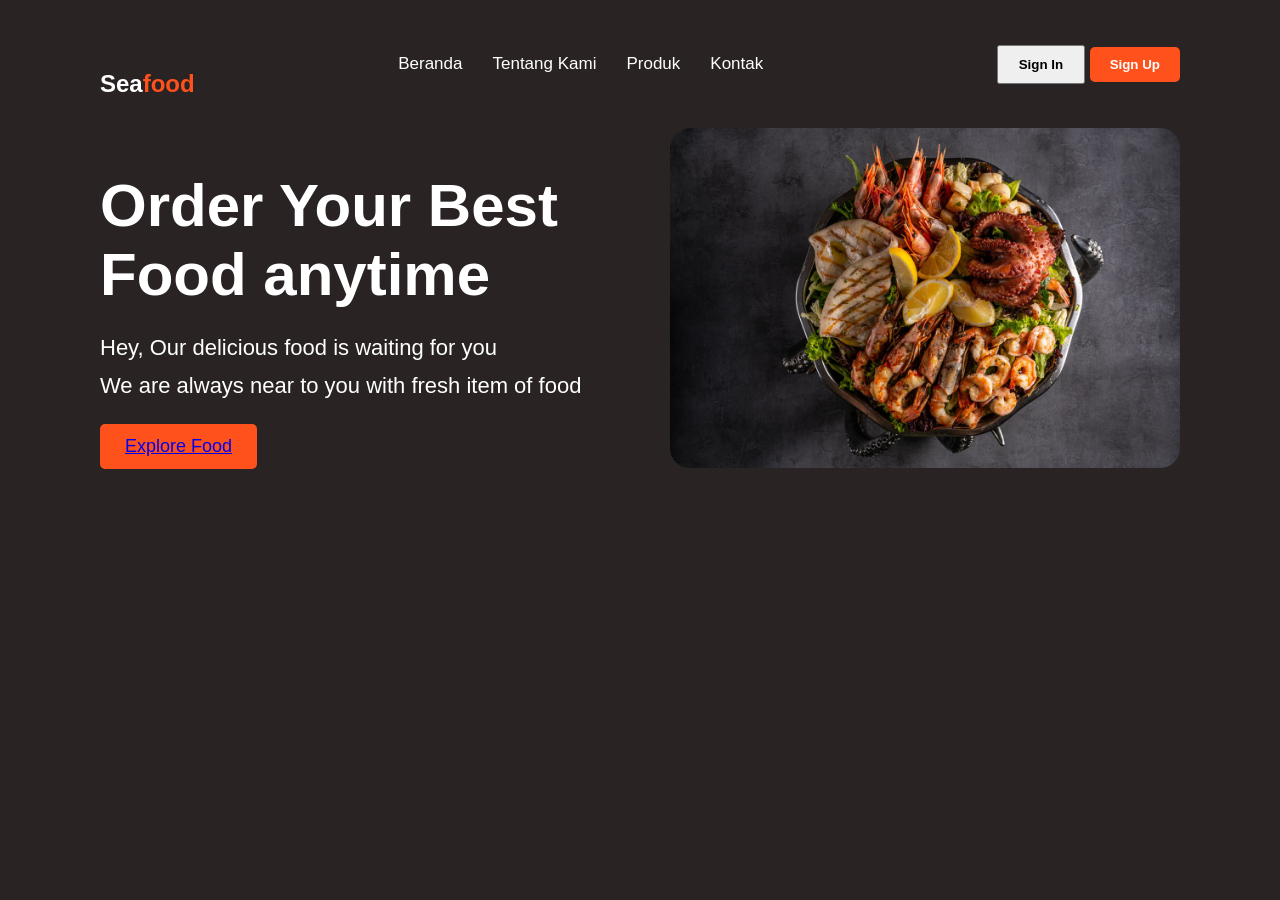
<file: Web Penjualan Sea food/index.html>
<!DOCTYPE html>
<html lang="en">
  <head>
    <meta charset="UTF-8" />
    <meta name="viewport" content="width=device-width, initial-scale=1.0" />
    <title>Sea Food</title>
    <link rel="stylesheet" href="style.css" />
  </head>
  <body>
    <section class="menu">
      <div class="nav">
        <div class="logo">
          <h1>Sea<b>food</b></h1>
        </div>
        <ul>
          <li><a href="#">Beranda</a></li>
          <li><a href="about.html">Tentang Kami</a></li>
          <li><a href="product.html">Produk</a></li>
          <li><a href="contact.html">Kontak</a></li>
        </ul>
        <div>
          <input class="singin" type="submit" value="Sign In" name="singin" />
          <input class="signup" type="submit" value="Sign Up" name="singup" />
        </div>
      </div>
    </section>

    <div class="content">
      <!-- LEFT SIDE -->
      <div class="content-left">
        <div class="info">
          <h1>
            Order Your Best <br />
            Food anytime
          </h1>
          <p>
            Hey, Our delicious food is waiting for you <br />
            We are always near to you with fresh item of food
          </p>
          <button class="explore-btn">
            <a href="product.html">Explore Food</a>
          </button>
        </div>
      </div>

      <!-- RIGHT SIDE -->
      <div class="content-right">
        <img src="IMG/gambar.1.jpg" alt="Seafood" />
      </div>
    </div>
  </body>
</html>
</file>
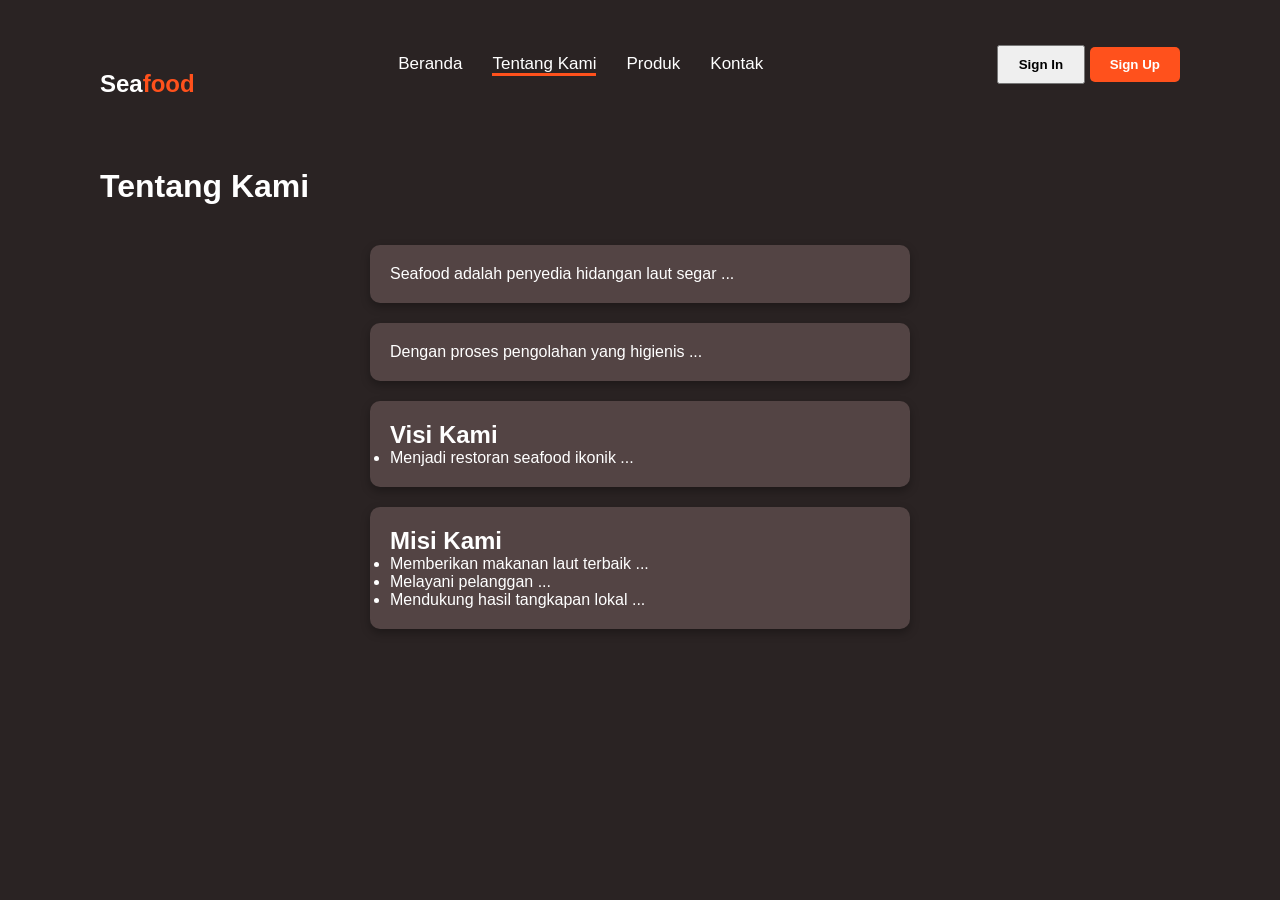
<file: Web Penjualan Sea food/about.html>
<!DOCTYPE html>
<html lang="id">
  <head>
    <meta charset="UTF-8" />
    <meta name="viewport" content="width=device-width, initial-scale=1.0" />
    <title>Tentang - Seafood</title>
    <link rel="stylesheet" href="style.css"/>
    
  </head>
<body class="about-page">
  <section class="menu">
    <div class="nav">
      <div class="logo">
        <h1>Sea<b>food</b></h1>
      </div>
      <ul>
        <li><a href="index.html">Beranda</a></li>
        <li><a href="about.html" class="active">Tentang Kami</a></li>
        <li><a href="product.html">Produk</a></li>
        <li><a href="contact.html">Kontak</a></li>
      </ul>
      <div>
        <input class="singin" type="submit" value="Sign In" />
        <input class="signup" type="submit" value="Sign Up" />
      </div>
    </div>
  </section>

  <h1>Tentang Kami</h1>

  <div class="about-container">
    <div class="about-box">
      <p>Seafood adalah penyedia hidangan laut segar ...</p>
    </div>

    <div class="about-box">
      <p>Dengan proses pengolahan yang higienis ...</p>
    </div>

    <div class="about-box">
      <h2>Visi Kami</h2>
      <ul>
        <li>Menjadi restoran seafood ikonik ...</li>
      </ul>
    </div>

    <div class="about-box">
      <h2>Misi Kami</h2>
      <ul>
        <li>Memberikan makanan laut terbaik ...</li>
        <li>Melayani pelanggan ...</li>
        <li>Mendukung hasil tangkapan lokal ...</li>
      </ul>
    </div>
  </div>
</body>
</file>
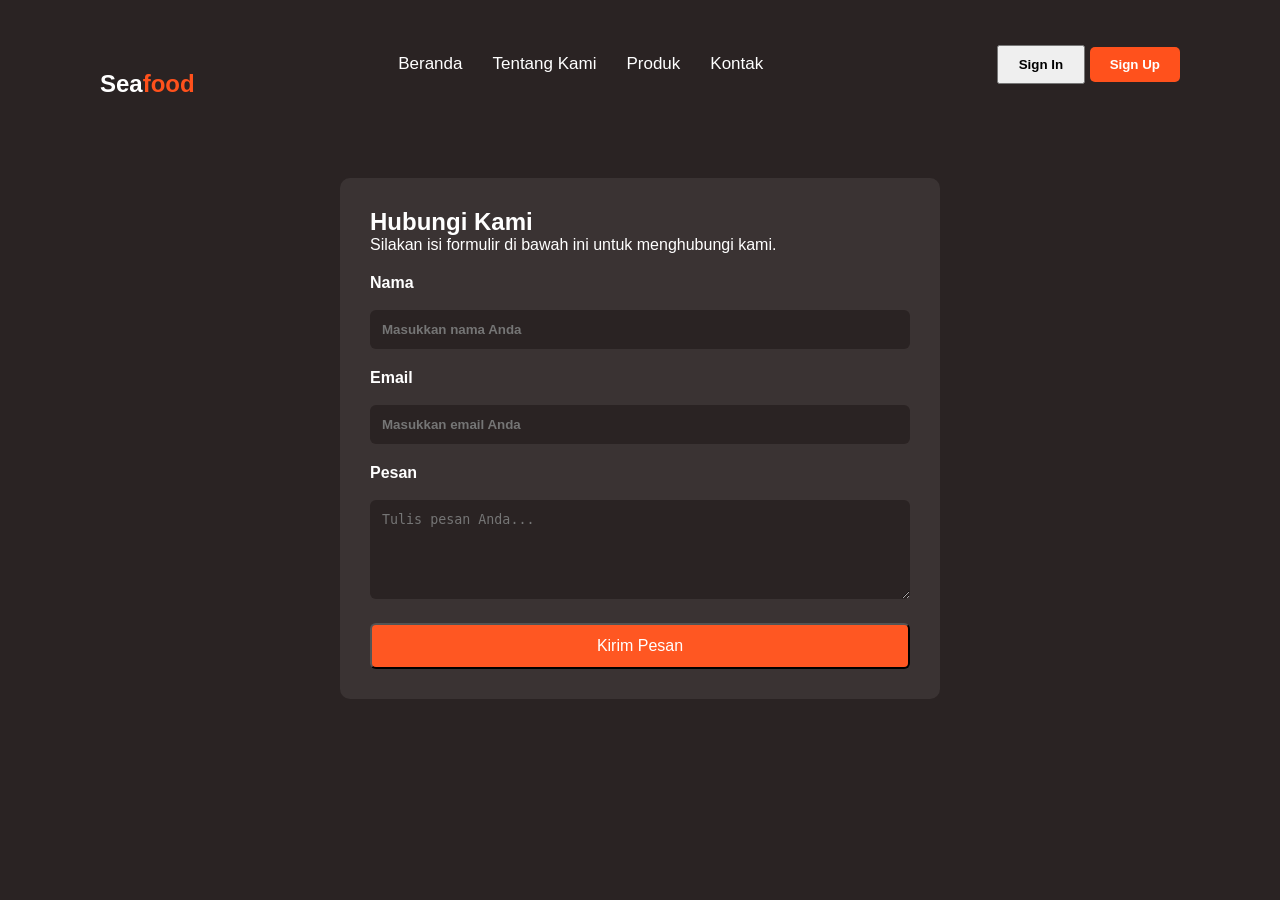
<file: Web Penjualan Sea food/contact.html>
<!DOCTYPE html>
<html lang="id">
  <head>
    <meta charset="UTF-8" />
    <meta name="viewport" content="width=device-width, initial-scale=1.0" />
    <title>Kontak - Seafood</title>
    <link rel="stylesheet" href="style.css" />
  </head>
  <body>
    <section class="menu">
      <div class="nav">
        <div class="logo">
          <h1>Sea<b>food</b></h1>
        </div>
        <ul>
          <li><a href="index.html">Beranda</a></li>
          <li><a href="about.html">Tentang Kami</a></li>
          <li><a href="product.html">Produk</a></li>
          <li><a href="contact.html">Kontak</a></li>
        </ul>
        <div>
          <input class="singin" type="submit" value="Sign In" name="singin" />
          <input class="signup" type="submit" value="Sign Up" name="singup" />
        </div>
      </div>
    </section>

    <div class="contact-container">
      <h2>Hubungi Kami</h2>
      <p>Silakan isi formulir di bawah ini untuk menghubungi kami.</p>

      <form>
        <label>Nama</label>
        <input type="text" placeholder="Masukkan nama Anda" />

        <label>Email</label>
        <input type="email" placeholder="Masukkan email Anda" />

        <label>Pesan</label>
        <textarea rows="5" placeholder="Tulis pesan Anda..."></textarea>

        <button type="submit">Kirim Pesan</button>
      </form>
    </div>
  </body>
</html>
</file>
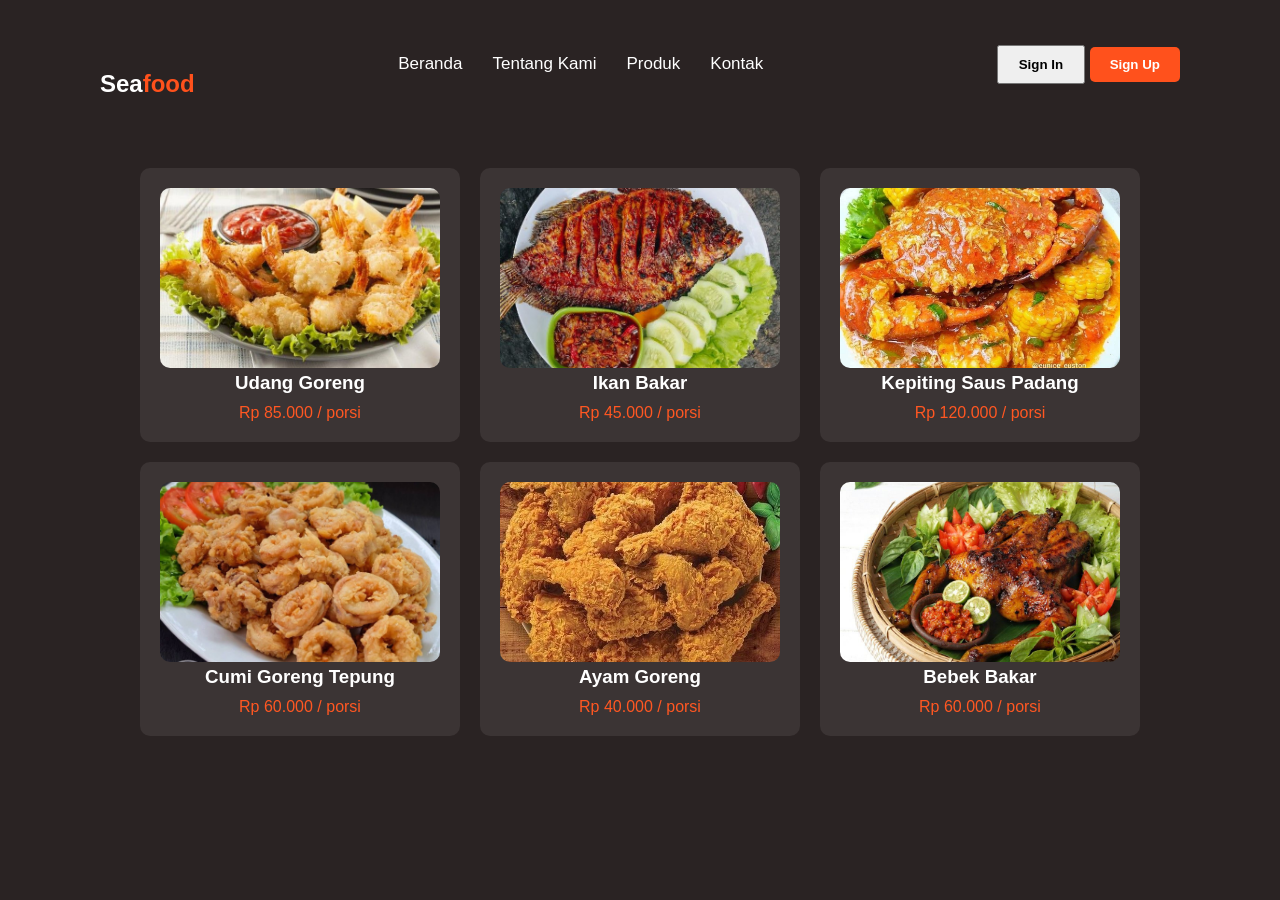
<file: Web Penjualan Sea food/product.html>
<!DOCTYPE html>
<html lang="id">
  <head>
    <meta charset="UTF-8" />
    <meta name="viewport" content="width=device-width, initial-scale=1.0" />
    <title>Produk - Seafood</title>
    <link rel="stylesheet" href="style.css" />
  </head>
  <body>
    <section class="menu">
      <div class="nav">
        <div class="logo">
          <h1>Sea<b>food</b></h1>
        </div>
        <ul>
          <li><a href="index.html">Beranda</a></li>
          <li><a href="about.html">Tentang Kami</a></li>
          <li><a href="product.html">Produk</a></li>
          <li><a href="contact.html">Kontak</a></li>
        </ul>
        <div>
          <input class="singin" type="submit" value="Sign In" name="singin" />
          <input class="signup" type="submit" value="Sign Up" name="singup" />
        </div>
      </div>
    </section>

    <div class="products">
      <div class="card">
        <img src="IMG/gambar5.jpg" alt="Udang" />
        <h3>Udang Goreng</h3>
        <p class="price">Rp 85.000 / porsi</p>
      </div>

      <div class="card">
        <img src="IMG/gambar3..jpg" alt="Ikan Bakar" />
        <h3>Ikan Bakar</h3>
        <p class="price">Rp 45.000 / porsi</p>
      </div>

      <div class="card">
        <img src="IMG/Gambar2.jpg" alt="Kepiting" />
        <h3>Kepiting Saus Padang</h3>
        <p class="price">Rp 120.000 / porsi</p>
      </div>

      <div class="card">
        <img src="IMG/gambar4.jpg" alt="Cumi" />
        <h3>Cumi Goreng Tepung</h3>
        <p class="price">Rp 60.000 / porsi</p>
      </div>

      <div class="card">
        <img src="IMG/Gambar6.jpg" alt="Ayam Goreng" />
        <h3>Ayam Goreng</h3>
        <p class="price">Rp 40.000 / porsi</p>
      </div>

      <div class="card">
        <img src="IMG/Gamabar7.jpg" alt="Bebek Bakar" />
        <h3>Bebek Bakar</h3>
        <p class="price">Rp 60.000 / porsi</p>
      </div>
    </div>
  </body>
</html>
</file>
<file: Web Penjualan Sea food/style.css>
*,
*::before,
*::after {
  margin: 0;
  padding: 0;
  box-sizing: border-box;
}

body {
  margin: 0 100px;
  background-color: #2a2323;
  font-family: Arial, sans-serif;
  color: white;
}
.nav {
  width: 100%;
  display: flex;
  justify-content: space-between;
  align-items: center;
  padding: 30px 0;
}

.nav .logo h1 {
  font-weight: 600;
  color: white;
}

.nav .logo b {
  color: #ff511c;
}

.nav ul {
  display: flex;
  list-style: none;
}

.nav ul li {
  margin-right: 30px;
}

.nav ul li a {
  text-decoration: none;
  color: #fff;
  font-size: 17px;
  font-weight: 500;
  position: relative;
}

.nav ul li a::after {
  content: "";
  position: absolute;
  bottom: -3px;
  left: 0;
  width: 0%;
  height: 3px;
  background: #ff511c;
  transition: 0.3s;
}

.nav ul li a:hover::after,
.nav ul li a.active::after {
  width: 100%;
}

input {
  padding: 10px 20px;
  cursor: pointer;
  font-weight: 600;
}

.signin {
  background: #fff;
  border: none;
  color: #222;
}

.signup {
  background: #ff511c;
  border: none;
  color: white;
  border-radius: 5px;
}
.content {
  display: grid;
  grid-template-columns: 50% auto;
  gap: 30px;
  align-items: center;
}

.content-left .info h1 {
  font-size: 60px;
  color: #fff;
  margin-bottom: 20px;
}

.content-left .info p {
  font-size: 22px;
  line-height: 1.7;
  margin-bottom: 20px;
}

.explore-btn {
  padding: 12px 25px;
  background: #ff511c;
  border: none;
  color: white;
  border-radius: 5px;
  font-size: 18px;
}

.content-right img {
  width: 100%;
  border-radius: 20px;
}
h1 {
  text-align: center;
  margin-top: 30px;
}


.products {
  display: grid;
  grid-template-columns: repeat(auto-fit, minmax(250px, 1fr));
  gap: 20px;
  padding: 40px;
}

.card {
  background: #3b3434;
  padding: 20px;
  border-radius: 10px;
  text-align: center;
}

.card img {
  width: 100%;
  height: 180px;
  object-fit: cover;
  border-radius: 10px;
}

.price {
  color: #ff5722;
  margin-top: 10px;
}
.contact-container {
  max-width: 600px;
  background: #3a3333;
  padding: 30px;
  margin: 50px auto;
  border-radius: 10px;
}
label {
  display: block;
  margin-top: 20px; /* Jarak atas antara label dengan elemen sebelumnya */
  margin-bottom: 8px; /* Jarak bawah antara label dan input/textarea */
  font-weight: bold;
}

.contact-container input,
.contact-container textarea {
  width: 100%;
  padding: 12px;
  background: #2a2323;
  border: none;
  color: white;
  border-radius: 6px;
  margin-top: 10px;
}

.contact-container button {
  background: #ff5722;
  padding: 12px;
  border-radius: 6px;
  width: 100%;
  color: white;
  margin-top: 20px;
  cursor: pointer;
  font-size: 16px;
}
@media (max-width: 768px) {
  body {
    margin: 0 20px;
  }

  .nav {
    flex-direction: column;
    align-items: flex-start;
  }

  .nav ul {
    flex-direction: column;
  }

  .content {
    grid-template-columns: 1fr;
  }

  .content-left .info h1 {
    font-size: 40px;
  }
}
/* card tentang kami */
/* Membuat konten berada di tengah */
.about-container {
  width: 50%;
  margin: 40px auto;
  display: flex;
  flex-direction: column; /* <-- susun ke bawah */
  gap: 20px;
}


/* Box teks */
.about-box {
  background: #534444;
  padding: 20px;
  border-radius: 10px;
  color: white;
  box-shadow: 0 4px 10px rgba(0,0,0,0.3);
}

/* Card baru */
.about-card {
  background: #ffffff;
  padding: 20px;
  border-radius: 12px;
  text-align: center;
  color: #222;
  box-shadow: 0 4px 10px rgba(0,0,0,0.2);
  transition: 0.3s;
}

.about-card img {
  width: 100%;
  height: 170px;
  object-fit: cover;
  border-radius: 10px;
  margin-bottom: 15px;
}

.about-card:hover {
  transform: translateY(-5px);
  box-shadow: 0 8px 16px rgba(0,0,0,0.25);
}

/* Judul center */
h1 {
  text-align: left;
  margin-top: 40px;
  color: white;
}
</file>
